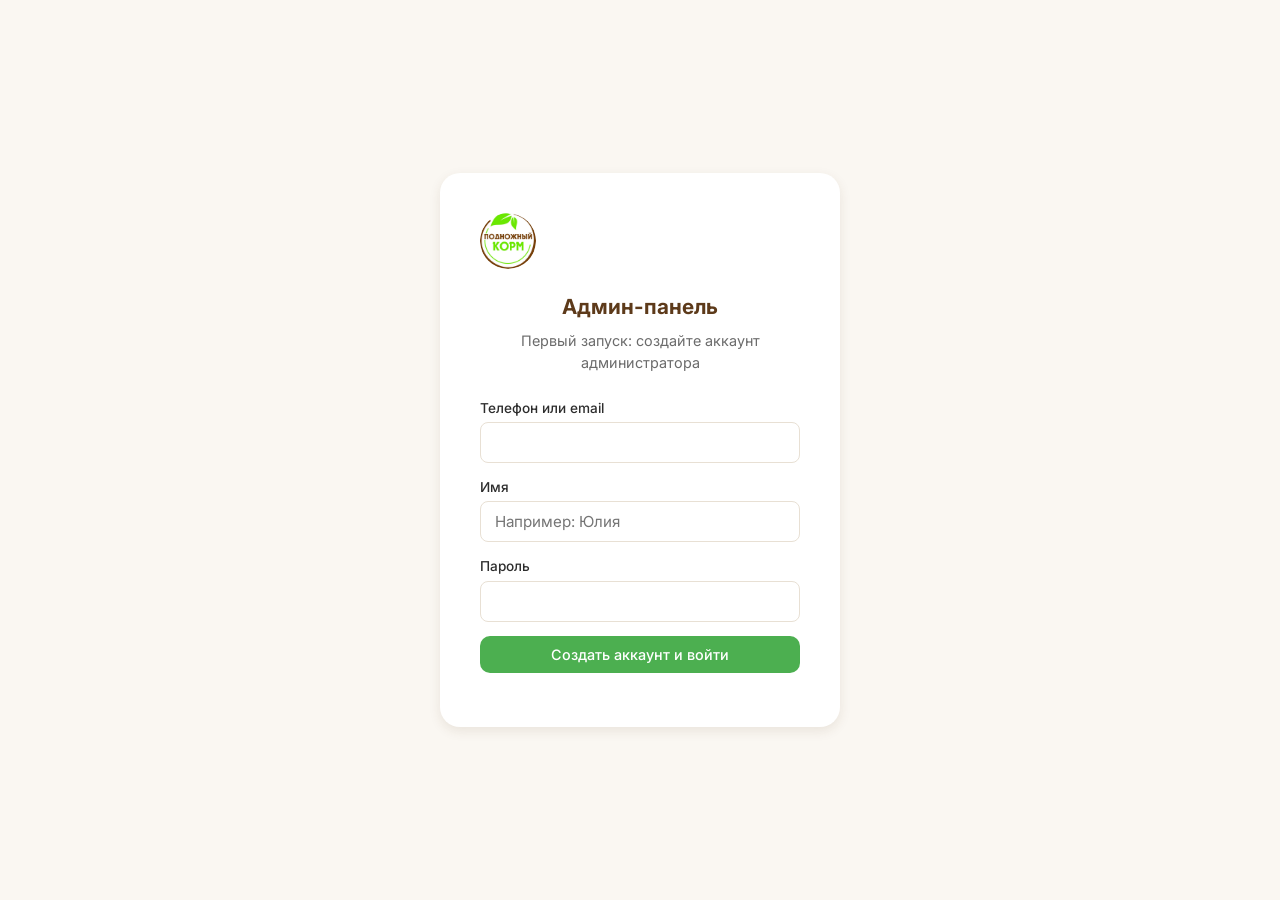
<file: admin.html>
<!DOCTYPE html>
<html lang="ru">
<head>
  <meta charset="UTF-8">
  <meta name="viewport" content="width=device-width, initial-scale=1.0">
  <title>Админ-панель — Подножный корм</title>
  <meta name="robots" content="noindex, nofollow">
  <link rel="icon" href="img/logo.jpeg" type="image/jpeg">
  <link rel="preconnect" href="https://fonts.googleapis.com">
  <link rel="preconnect" href="https://fonts.gstatic.com" crossorigin>
  <link href="https://fonts.googleapis.com/css2?family=Inter:wght@300;400;500;600;700&display=swap" rel="stylesheet">
  <style>
    :root {
      --brown: #5D3A1A; --green: #4CAF50; --green-dark: #388E3C;
      --cream: #FAF7F2; --white: #fff; --text: #2D2D2D; --muted: #6B6B6B;
      --border: #E8E0D4; --bg-alt: #F5F0E8; --red: #E53935;
      --shadow-sm: 0 1px 3px rgba(93,58,26,.08); --shadow-md: 0 4px 12px rgba(93,58,26,.1);
      --radius: 12px;
    }
    * { box-sizing: border-box; margin: 0; padding: 0; }
    body { font-family: 'Inter', sans-serif; color: var(--text); background: var(--cream); line-height: 1.5; }
    .container { max-width: 1100px; margin: 0 auto; padding: 0 20px; }
    button { cursor: pointer; font-family: inherit; }
    input, select { font-family: inherit; font-size: .95rem; padding: 10px 14px; border: 1px solid var(--border); border-radius: 8px; width: 100%; }
    input:focus, select:focus { outline: none; border-color: var(--green); box-shadow: 0 0 0 3px rgba(76,175,80,.1); }
    label { display: block; font-size: .85rem; font-weight: 500; margin-bottom: 4px; }
    .btn { display: inline-flex; align-items: center; justify-content: center; gap: 8px; padding: 10px 20px; border-radius: 10px; font-weight: 500; font-size: .9rem; border: none; transition: all .2s; text-decoration: none; }
    .btn--primary { background: var(--green); color: #fff; }
    .btn--primary:hover { background: var(--green-dark); }
    .btn--outline { border: 2px solid var(--brown); color: var(--brown); background: transparent; }
    .btn--outline:hover { background: var(--brown); color: #fff; }
    .btn--danger { background: var(--red); color: #fff; }
    .btn--sm { padding: 6px 12px; font-size: .8rem; }
    .hidden { display: none !important; }

    /* Логин */
    .login-wrap { min-height: 100vh; display: flex; align-items: center; justify-content: center; padding: 20px; }
    .login-card { background: var(--white); border-radius: 20px; padding: 40px; width: 100%; max-width: 400px; box-shadow: var(--shadow-md); }
    .login-card img { width: 56px; height: 56px; border-radius: 50%; margin: 0 auto 16px; object-fit: cover; }
    .login-card h1 { font-size: 1.3rem; text-align: center; color: var(--brown); margin-bottom: 8px; }
    .login-card p.sub { text-align: center; color: var(--muted); font-size: .9rem; margin-bottom: 24px; }
    .login-card form { display: flex; flex-direction: column; gap: 14px; }
    .login-error { color: var(--red); font-size: .85rem; text-align: center; }

    /* Шапка админки */
    .admin-header { background: var(--brown); color: #fff; padding: 16px 0; position: sticky; top: 0; z-index: 100; }
    .admin-header .inner { display: flex; align-items: center; gap: 16px; }
    .admin-header img { width: 36px; height: 36px; border-radius: 50%; object-fit: cover; }
    .admin-header h1 { font-size: 1.1rem; font-weight: 600; }
    .admin-header .spacer { flex: 1; }
    .admin-header a, .admin-header button { color: rgba(255,255,255,.85); font-size: .85rem; }
    .admin-header a:hover, .admin-header button:hover { color: #fff; }

    main { padding: 32px 0 64px; }
    h2 { font-size: 1.2rem; color: var(--brown); margin-bottom: 16px; }

    /* Статистика */
    .stats { display: grid; grid-template-columns: repeat(auto-fit, minmax(180px, 1fr)); gap: 16px; margin-bottom: 32px; }
    .stat-card { background: var(--white); border-radius: var(--radius); padding: 20px; border: 1px solid var(--border); }
    .stat-card .label { font-size: .8rem; color: var(--muted); margin-bottom: 4px; }
    .stat-card .value { font-size: 1.8rem; font-weight: 700; color: var(--brown); }
    .stat-card .value.green { color: var(--green-dark); }

    /* Таблица пользователей */
    .panel { background: var(--white); border-radius: var(--radius); border: 1px solid var(--border); overflow: hidden; margin-bottom: 24px; }
    .panel__head { display: flex; align-items: center; gap: 12px; padding: 16px 20px; border-bottom: 1px solid var(--border); flex-wrap: wrap; }
    .panel__head h2 { margin: 0; flex: 1; }
    .panel__head input[type="search"] { width: 240px; }
    table { width: 100%; border-collapse: collapse; font-size: .85rem; }
    th { text-align: left; padding: 10px 16px; color: var(--muted); font-weight: 500; border-bottom: 1px solid var(--border); white-space: nowrap; }
    td { padding: 12px 16px; border-bottom: 1px solid var(--border); vertical-align: middle; }
    tr:last-child td { border-bottom: none; }
    tr.blocked-row { opacity: .55; background: #FFF5F5; }
    .badge { display: inline-block; padding: 2px 10px; border-radius: 10px; font-size: .72rem; font-weight: 600; }
    .badge--ok { background: #E8F5E9; color: #2E7D32; }
    .badge--blocked { background: #FFEBEE; color: #C62828; }
    .actions { display: flex; gap: 6px; flex-wrap: wrap; }
    .empty { text-align: center; color: var(--muted); padding: 40px !important; }

    /* Модалка */
    .modal { position: fixed; inset: 0; z-index: 200; display: none; align-items: center; justify-content: center; padding: 20px; }
    .modal.active { display: flex; }
    .modal__backdrop { position: absolute; inset: 0; background: rgba(0,0,0,.5); }
    .modal__panel { position: relative; background: #fff; border-radius: 16px; padding: 28px; width: 100%; max-width: 460px; max-height: 85vh; overflow-y: auto; }
    .modal__close { position: absolute; top: 12px; right: 12px; font-size: 1.4rem; color: var(--muted); width: 32px; height: 32px; border-radius: 50%; }
    .modal__close:hover { background: var(--bg-alt); }
    .modal__panel h3 { color: var(--brown); margin-bottom: 16px; font-size: 1.1rem; }
    .modal__panel form { display: flex; flex-direction: column; gap: 12px; }
    .detail-row { display: flex; justify-content: space-between; padding: 8px 0; border-bottom: 1px solid var(--border); font-size: .9rem; }
    .detail-row span:first-child { color: var(--muted); }
    .history-table { margin-top: 12px; }

    /* Лог операций */
    .log-item { padding: 10px 16px; border-bottom: 1px solid var(--border); font-size: .82rem; }
    .log-item:last-child { border-bottom: none; }
    .log-item .time { color: var(--muted); margin-right: 10px; white-space: nowrap; }
    .note { font-size: .8rem; color: var(--muted); margin-top: 8px; }
    @media (max-width: 700px) {
      .panel__head input[type="search"] { width: 100%; }
      table { font-size: .78rem; }
      th, td { padding: 8px; }
    }
  </style>
</head>
<body>

  <!-- Экран входа / создания аккаунта -->
  <div class="login-wrap" id="loginScreen">
    <div class="login-card">
      <img src="img/logo.jpeg" alt="Подножный корм">
      <h1>Админ-панель</h1>
      <p class="sub" id="loginSub">Вход для сотрудников кафе «Подножный корм»</p>
      <form id="loginForm" action="#" novalidate>
        <div>
          <label for="adminLogin">Телефон или email</label>
          <input type="text" id="adminLogin" autocomplete="username" required>
        </div>
        <div>
          <label for="adminPass">Пароль</label>
          <input type="password" id="adminPass" autocomplete="current-password" required>
        </div>
        <button type="submit" class="btn btn--primary" id="loginSubmitBtn">Войти</button>
        <p class="login-error" id="loginError"></p>
      </form>
    </div>
  </div>

  <!-- Панель -->
  <div id="adminPanel" class="hidden">
    <header class="admin-header">
      <div class="container inner">
        <img src="img/logo.jpeg" alt="">
        <h1>Админ-панель · Подножный корм</h1>
        <span class="spacer"></span>
        <a href="index.html">← На сайт</a>
        <button id="logoutAdmin">Выйти</button>
      </div>
    </header>

    <main class="container">
      <!-- Статистика -->
      <div class="stats" id="statsRow"></div>

      <!-- Пользователи -->
      <div class="panel">
        <div class="panel__head">
          <h2>Зарегистрированные пользователи</h2>
          <input type="search" id="userSearch" placeholder="Поиск по имени или телефону…">
          <button class="btn btn--outline btn--sm" id="exportCsv">Экспорт CSV</button>
        </div>
        <div style="overflow-x:auto;">
          <table>
            <thead>
              <tr>
                <th>ID</th><th>Имя</th><th>Телефон</th><th>Email</th>
                <th>Бонусы</th><th>Заказы</th><th>Регистрация</th><th>Статус</th><th>Действия</th>
              </tr>
            </thead>
            <tbody id="usersBody"></tbody>
          </table>
        </div>
      </div>

      <!-- Журнал операций -->
      <div class="panel">
        <div class="panel__head"><h2>Журнал критичных операций</h2></div>
        <div id="logList"></div>
      </div>

      <p class="note">⚠️ Демо-режим: данные хранятся в localStorage браузера. Для боевого запуска подключите backend API (см. схему БД в концепции).</p>
    </main>
  </div>

  <!-- Модалка: карточка пользователя -->
  <div class="modal" id="userModal">
    <div class="modal__backdrop" data-close></div>
    <div class="modal__panel">
      <button class="modal__close" data-close aria-label="Закрыть">&times;</button>
      <h3 id="userModalTitle">Карточка пользователя</h3>
      <div id="userDetailInfo"></div>
      <h3 style="margin-top:20px;">История бонусов</h3>
      <table class="history-table">
        <thead><tr><th>Дата</th><th>Операция</th><th>Сумма</th></tr></thead>
        <tbody id="userHistoryBody"></tbody>
      </table>
      <hr style="border:none;border-top:1px solid var(--border);margin:20px 0;">
      <form id="adjustForm" action="#">
        <div>
          <label for="adjustAmount">Корректировка бонусов (+ начислить / − списать)</label>
          <input type="number" id="adjustAmount" placeholder="Например: 50 или -20" required>
        </div>
        <div>
          <label for="adjustComment">Комментарий (обязательно)</label>
          <input type="text" id="adjustComment" placeholder="Причина корректировки" required>
        </div>
        <button type="submit" class="btn btn--primary">Применить корректировку</button>
      </form>
    </div>
  </div>

  <script src="js/admin.js" defer></script>
</body>
</html>
</file>
